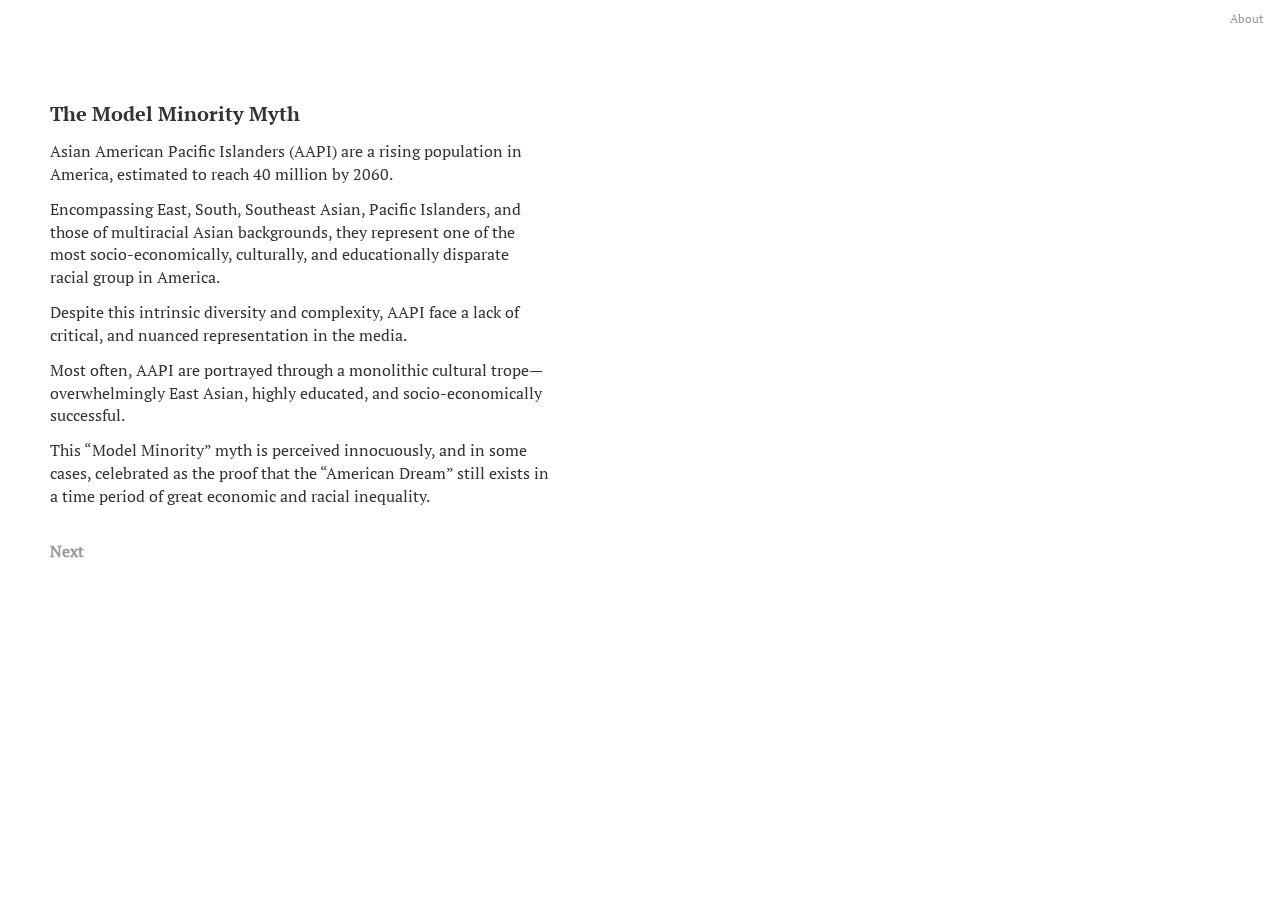
<file: index.html>
<html>
<head>
	<title>The Model Minority Myth</title>
	<meta charset="UTF-8">
	<link rel="stylesheet" type="text/css" href="style/style.css">
	<link rel="stylesheet" type="text/css" href="style/bootstrap.min.css">
	<script language="javascript" type="text/javascript" src="libraries/jquery-3.1.0.slim.min.js"></script>
	<script language="javascript" type="text/javascript" src="libraries/softfloat.js"></script>
	<script language="javascript" type="text/javascript" src="libraries/bootstrap.min.js"></script>
	<script language="javascript" type="text/javascript" src="libraries/bootbox.min.js"></script>
	<script language="javascript" type="text/javascript" src="data.js"></script>
	<script language="javascript" type="text/javascript" src="libraries/p5.min.js"></script>
	<script language="javascript" type="text/javascript" src="sketch.js"></script>
	<style> body {padding: 0; margin: 0;} </style>
</head>
<body>
	<div class="headline intro">The Model Minority Myth</div>
	<div class="headline race">Median Household Income</div>
	<div class="headline ethnicity">Median Household Income</div>
	<div class="headline size">Average Household Size</div>
	<div class="headline percapita">Per Capita Income</div>
	<div class="headline outro">Conclusion</div>


	<div class="copy intro"><div class="copy-p">Asian American Pacific Islanders (AAPI) are a rising population in America, estimated to reach 40 million by 2060.</div> <div class="copy-p">Encompassing East, South, Southeast Asian, Pacific Islanders, and those of multiracial Asian backgrounds, they represent one of the most socio-economically, culturally, and educationally disparate racial group in America.</div>
 <div class="copy-p">
Despite this intrinsic diversity and complexity, AAPI face a lack of critical, and nuanced representation in the media.</div>
 <div class="copy-p">
Most often, AAPI are portrayed through a monolithic cultural trope—overwhelmingly East Asian, highly educated, and socio-economically successful.</div>
 <div class="copy-p">
 This “Model Minority” myth is perceived innocuously, and in some cases, celebrated as the proof that the “American Dream” still exists in a time period of great economic and racial inequality.</div></div>

	<div class="copy race">Asian American Pacific Islanders are mostly depicted in major journal publication and media sources as being economically successful. This conclusion, however, is based on a decontextualized metric and a flawed abstraction. The supposed “economic success” and wellness” of AAPI is most often ascribed to “Aggregate Median Household Income.”</div>

	<div class="copy ethnicity">By simply disaggregating the data, we immediately see a breakdown of the suggestion that AAPI are uniformly better off economically.</div>

	<div class="copy size">Another factor that is largely disregarded in assumptions of socio-economic wellness made based on “Aggregate Median Household Income” is average family size. AAPIs typically have a larger household, meaning a greater number of wage earners and more family members to support on said income compared to their non-Hispanic white counterparts.</div>

	<div class="copy percapita">When we take into account Average Household size, and depict per capita income (per individual), the supposed “model minority” advantage dissipates significantly.</div>

	<div class="copy outro"><div class="copy-p">The model minority myth, and the lack of awareness of the realities of Asian American Pacific Islanders has been a powerful tool in the arsenal of racial reactionaries that exploit the anxiety of working class Americans and weaken the movement for greater social justice by people of color. “If the Asians can do it, why can’t black, Latino, native or poor people do it too?” is a frequent rejoinder to calls for restorative affirmative action or reparations.</div><div class="copy-p">
 
We want to acknowledge that this simple infographic only scratches the surface of the social, economic and personal realities of AAPI (as well as those of other races). Yet we believe that beginning to debunk the myth that AAPI are uniformly socio-economically successful is vitally important to standing in intersectional solidarity with all people of color and economically oppressed people in America.</div>

</div>
	<div class="labels"></div>
	<div class="next"><strong>Next</strong></div>

	<div class="about-link">About</div>
	




<script language="javascript" type="text/javascript">
	
	$('.next').on('click', function() {
		if (view === SIZE_COLLAPSE) {
			targetView = OUTRO;
		} else if (view === OUTRO) {
			targetView = INTRO;
		} else {
			targetView = view + 1;
		}
	});

	$('.about-link').on('click', function() {
		bootbox.dialog({
  			message: "<div class='about'>All data referenced in this visualization is provided by the <a href='http://www.census.gov'>U.S. Census Bureau</a>.<strong><br/><br/><strong>Authors</strong><br/><br/>Suyu Zhang</strong> is a first generation immigrant AAPI of Chinese and Japanese cultural heritage based in Brooklyn, NY. He graduated from Tufts University in 2013 with a passion for social justice.<br/><br/><strong>Dylan Portelance</strong> is a multiracial AAPI of Japanese descent living in Cambridge, MA. He studied child development and computer science at Tufts University and loves to design tools for learning.</div>"
		});
	});

</script>
</body>
</html>
</file>
<file: style/style.css>
@font-face {
	font-family: headline;
	src: url('font/PT_Serif-Web-Bold.ttf');
}

@font-face {
	font-family: copy;
	src: url('font/PT_Serif-Web-Regular.ttf');
}

@font-face {
    font-family: label;
    src: url('font/RobotoCondensed-Bold.ttf');
}

@font-face {
	font-family: number;
	src: url('font/RobotoCondensed-Light.ttf');
}

#defaultCanvas0 {
	position: fixed;
	left: 0px;
	top: 0px;
	opacity: 0;
	-webkit-transition: all 1s;
	-moz-transition: all 1s;
	-ms-transition: all 1s;
	transition: all 1s;
}

.labels {
	-webkit-transition: all 1s;
	-moz-transition: all 1s;
	-ms-transition: all 1s;
	transition: all 1s;
}

.headline {
	left: 50px;
	top: 100px;
	width: 300px;
	position: fixed;
	font-family: headline;
	font-size: 20px;
	z-index: 99;
	-webkit-transition: all 1s;
	-moz-transition: all 1s;
	-ms-transition: all 1s;
	transition: all 1s;
	opacity: 0;
}

.copy  {
	position: fixed;
	left: 50px;
	top: 140px;
	width: 280px;
	overflow: auto;
	font-family: copy;
	font-size: 16px;
	z-index: 99;
	-webkit-transition: all 1s;
	-moz-transition: all 1s;
	-ms-transition: all 1s;
	transition: all 1s;
	opacity: 0;
}

.copy-p {
	margin-bottom: 12px;
}


.copy.intro, .copy.outro {
	width: 500px;
}


.labels {
	width: 1024px;
	height: 768px;
	position: fixed;
	left: 0px;
	top: 0px;
	z-index: 99;
	font-family: label, arial, sans-serif;
	font-size: 14px;
}

.name-label, .hhincome-label, .hhsize-label, .percapita-label {
	position: absolute;
}

.next {
	cursor: pointer;
	font-size: 16px;
	position: fixed;
	top: 540px;
	left: 50px;
	font-family: copy;
	color: #999999;
	z-index: 100;
	width: 80px;
	overflow: auto;
	-webkit-transition: all .2s;
	-moz-transition: all .2s;
	-ms-transition: all .2s;
	transition: all .2s;
}

.next:hover {
	color: #000000;
	-webkit-transition: all .2s;
	-moz-transition: all .2s;
	-ms-transition: all .2s;
	transition: all .2s;
}

.about-link {
	cursor: pointer;
	font-size: 12px;
	position: fixed;
	top: 10px;
	right: 10px;
	font-family: copy;
	color: #999999;
	z-index: 100;
	width: 40px;
	overflow: auto;
	-webkit-transition: all .2s;
	-moz-transition: all .2s;
	-ms-transition: all .2s;
	transition: all .2s;
}

.about-link:hover {
	color: #000000;
	-webkit-transition: all .2s;
	-moz-transition: all .2s;
	-ms-transition: all .2s;
	transition: all .2s;
}


.about {
	font-family: copy;
}
</file>
